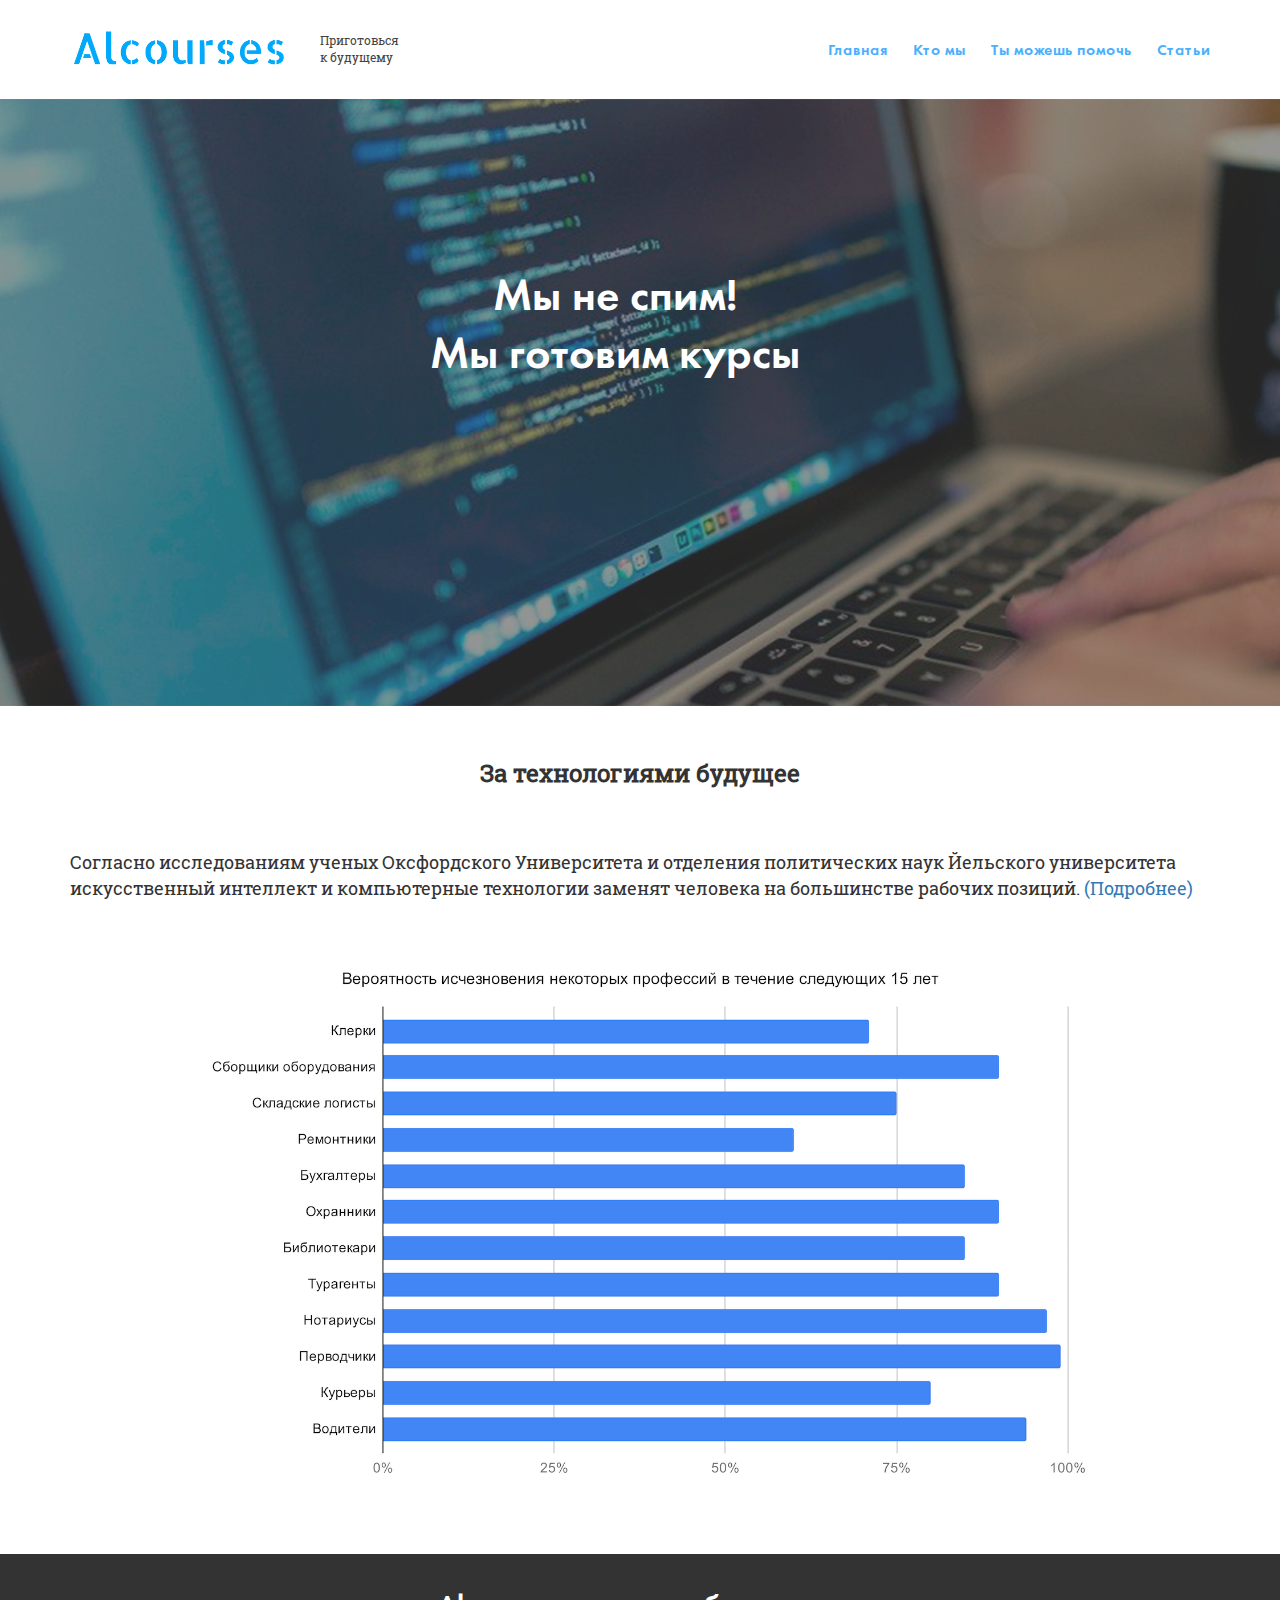
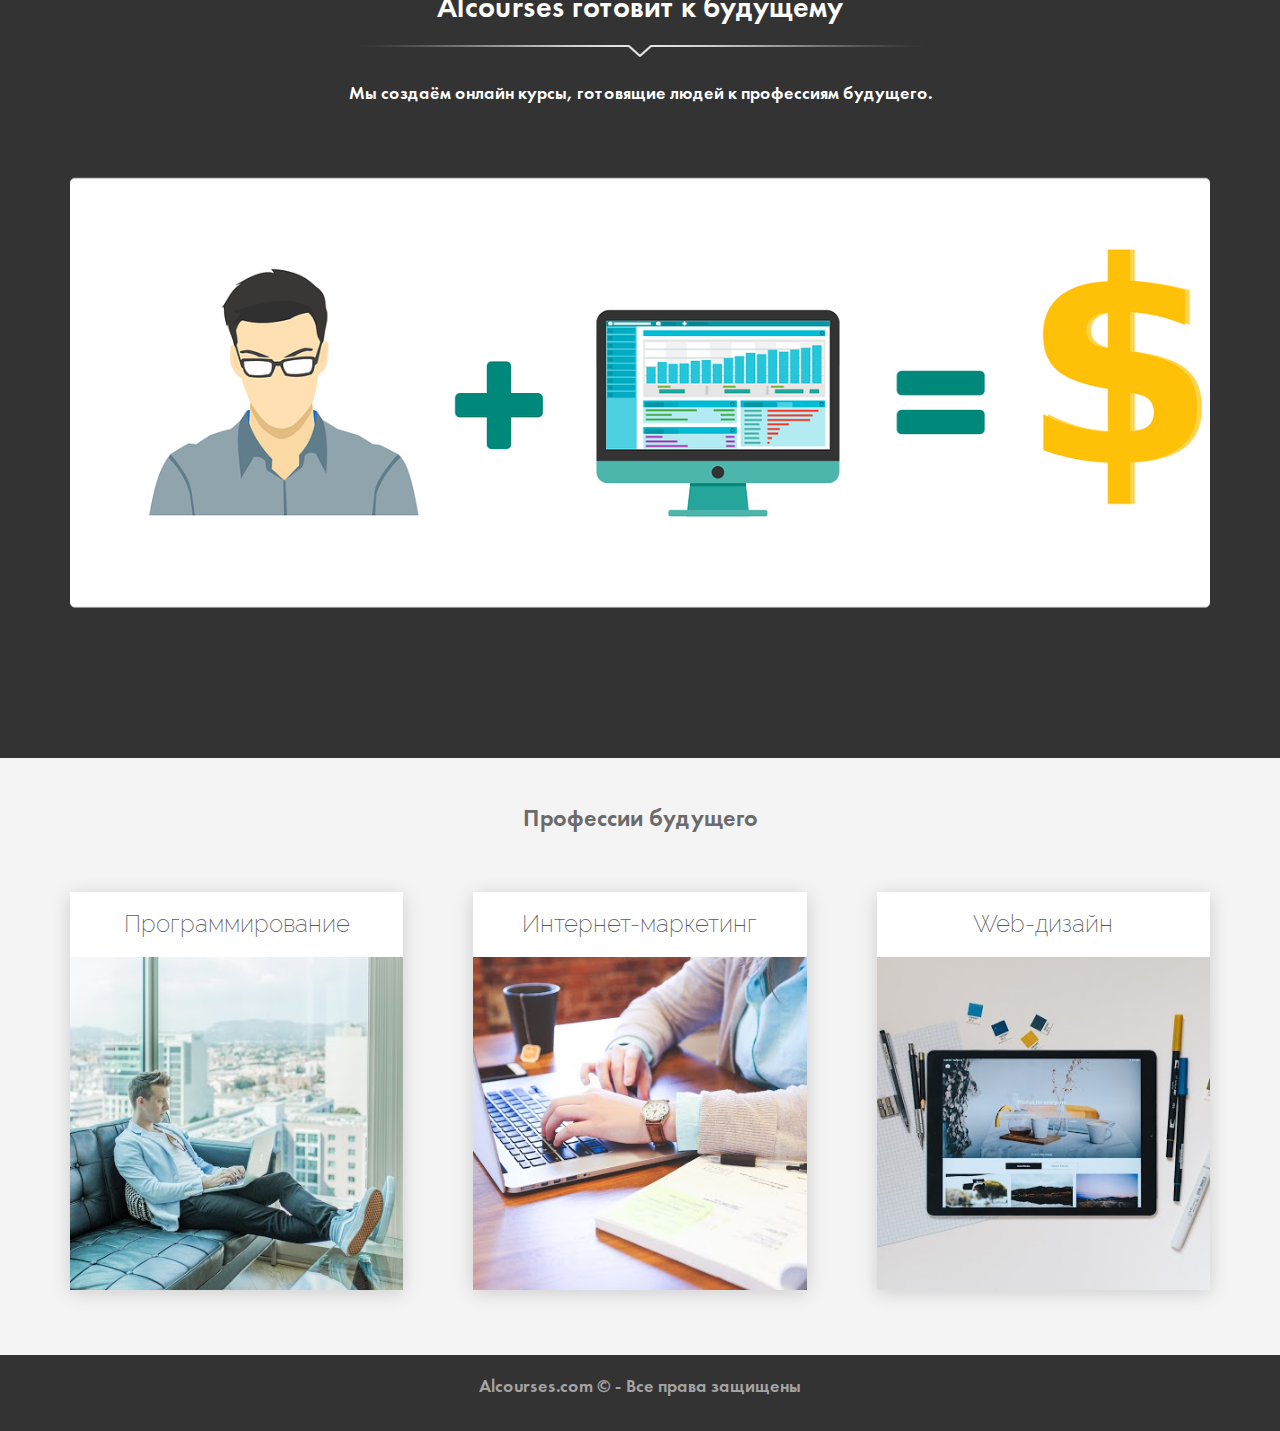
<file: index.html>
<!DOCTYPE html>
<!--[if lt IE 7]><html lang="ru" class="lt-ie9 lt-ie8 lt-ie7"><![endif]-->
<!--[if IE 7]><html lang="ru" class="lt-ie9 lt-ie8"><![endif]-->
<!--[if IE 8]><html lang="ru" class="lt-ie9"><![endif]-->
<!--[if gt IE 8]><!-->
<html lang="ru">
<!--<![endif]-->
<head>
  <meta charset="utf-8" />
  <title></title>
  <meta name="description" content="" />
  <meta http-equiv="X-UA-Compatible" content="IE=edge" />
  <meta name="viewport" content="width=device-width, initial-scale=1.0" />
  <!-- <link rel="shortcut icon" href="favicon.png" /> -->
  <link rel="stylesheet" href="libs/bootstrap/bootstrap-grid-3.3.1.min.css" />
  <link rel="stylesheet" href="css/reset.css" />
  <link rel="stylesheet" href="css/fonts.css" />
  <link rel="stylesheet" href="css/main.css" />
  <link rel="stylesheet" href="css/media.css" />
  <link rel="stylesheet" href="css/custom.css" />
  <script src="https://ajax.googleapis.com/ajax/libs/jquery/2.2.0/jquery.min.js"></script>
  <script src="js/main.js"></script>
</head>
<body>
  
  <!-- Header -->

  <header class="main-head">
    <div class="container">
      <div class="box fx fx-between align-center">
      
        <!-- Logo -->

        <div class="logo fx align-center">
          <a class="logo-img" href="index.html"><img src="img/logo.png" alt="Логотип"></a>
          <span>Приготовься <br>к будущему</span>
        </div>
      
        <!-- Nav -->

        <nav class="main-nav">
          <button class="navbar-toggle">
            <span class="icon-bar"></span>
            <span class="icon-bar"></span>
            <span class="icon-bar"></span>
          </button>
          <div class="navbar-collapse">
            <ul class="navbar-nav fx fx-between fx-align">
              <li><a href="https://alcourses.com" class="active">Главная</a></li>
              <li><a href="#lessons" class="active">Кто мы</a></li>
              <li><a href="https://survey.alcourses.com" target="_blank" class="active">Ты можешь помочь</a></li>
              <li><a href="https://medium.com/@alex_42468/latest" target="_blank" class="active">Статьи</a></li>
              <!-- <li><a href="#">Преимущества</a></li>
              <li><a href="#">С чего начать?</a></li>
              <li><a href="#">Отзывы</a></li>
              <li><a href="#">Прайс лист</a></li>
              <li><a href="#">Контакты</a></li> -->
            </ul>
          </div>
        </nav>

      </div>
    </div>
  </header>

  <!-- Banner -->

  <section id="banner" class="banner">
    <div class="layer">
      <div class="container">

        <!-- Box -->

        <h1 style="text-align: center">Мы не спим! <br />Мы готовим курсы</h1>

      </div>
    </div>
  </section>

  <!-- Vantage -->

  <section class="vantage">
    <div class="container">

      <!-- Title -->

      <div class="title-v">
        <h2>За технологиями будущее</h2>
      </div>

      <!-- Row -->
      
      <div class="row">
        
        <!-- Item 1 -->

        <div class="col-md-12 col-sm-12">
          <p>Согласно исследованиям ученых Оксфордского Университета и отделения политических наук Йельского университета искусственный интеллект и компьютерные технологии заменят человека на большинстве рабочих позиций.
            <a href="https://arxiv.org/abs/1705.08807" target="_blank">(Подробнее)</a></p>
        </div>

        <div class="col-md-12 col-sm-12" style="text-align: center">
          <img class="jobs-chart" src="img/other/chart-jobs.png">
        </div>


      </div>
    </div>
  </section>

  <!-- Lessons -->

  <section id="lessons" class="lessons">
    <div class="container">

      <!-- Title -->

      <div class="title">
        <h2>Alcourses готовит к будущему</h2>
      </div>

      <p style="text-align: center; font-family: FuturaDemiC;">Мы создаём онлайн курсы, готовящие людей к профессиям будущего.</p>
      <img style="min-width: 50vw" src="img/other/prog-equals-money.png" alt="С чего начать?">

    </div>
  </section>

  <!-- Price -->

  <section class="price">
    <div class="container">
      
      <!-- Title -->

      <div class="title-t">
        <h2>Профессии будущего</h2>
      </div>

      <!-- Box -->

      <div class="box fx fx-center">
        
        <!-- Item 1 -->
  
        <div class="price-item col-reg">
          <h3 class="price-item-title">Программирование</h3>
          <img class="course-image" src="img/other/prog-courses.jpg">
        </div>

        <!-- Item 2 -->
  
        <div class="price-item col-blue">
          <h3 class="price-item-title">Интернет-маркетинг</h3>
          <img class="course-image" src="img/other/marketing-courses.jpg">
        </div>

        <!-- Item 3 -->
  
        <div class="price-item col-green">
          <h3 class="price-item-title">Web-дизайн</h3>
          <img class="course-image" src="img/other/design-courses.jpg">
        </div>

      </div>

    </div>
  </section>

  <!-- Footer -->

  <footer class="main-footer">
    <div class="container">
      Alcourses.com © - Все права защищены 
    </div>
  </footer>

  <!--[if lt IE 9]>
  <script src="libs/html5shiv/es5-shim.min.js"></script>
  <script src="libs/html5shiv/html5shiv.min.js"></script>
  <script src="libs/html5shiv/html5shiv-printshiv.min.js"></script>
  <script src="libs/respond/respond.min.js"></script>
  <![endif]-->
  <!-- Yandex.Metrika counter --><!-- /Yandex.Metrika counter -->
  <!-- Google Analytics counter --><!-- /Google Analytics counter -->
</body>
</html>
</file>
<file: css/fonts.css>
@font-face {
  font-family: RobotoSlabRegular; /* Имя шрифта */
  src: url(../fonts/RobotoSlabRegular.ttf); /* Путь к файлу со шрифтом */
}
@font-face {
  font-family: FuturaDemiC;
  src: url(../fonts/FuturaDemiC.ttf);
}
@font-face {
  font-family: RalewayExtraLight;
  src: url(../fonts/RalewayExtraLight.ttf);
}
@font-face {
  font-family: LaoUI;
  src: url(../fonts/LaoUI.ttf);
}
@font-face {
  font-family: MyriadProRegular;
  src: url(../fonts/MyriadProRegular.otf);
}
</file>
<file: css/main.css>
/* ------------ *Default ------------- */
/* Flex Class */
.flex-center {display: -webkit-box;display: -ms-flexbox;display: flex;-webkit-box-align: center;-ms-flex-align: center;align-items: center;-webkit-box-pack: center;-ms-flex-pack: center;justify-content: center;}
.fx-between {-webkit-box-pack: justify;-ms-flex-pack: justify;justify-content: space-between;}
.align-start {-webkit-box-align: start;-ms-flex-align: start;align-items: flex-start;}
.align-center {-webkit-box-align: center;-ms-flex-align: center;align-items: center;}
.fx-center {-webkit-box-pack: center;-ms-flex-pack: center;justify-content: center;}
.fx {display: -webkit-box;display: -ms-flexbox;display: flex;}
.fx-wrap {-ms-flex-wrap: wrap;flex-wrap: wrap;}
/* Flex End */

/* Style Default*/
a, a:hover,button, button:hover, .speed {-webkit-transition: all .3s;-o-transition: all .3s;transition: all .3s;}
ul, li, p {list-style: none; padding: 0;margin: 0;}
button {border: 0;cursor: pointer;}
* {outline: none !important;}
/* Style End Default */

/* Classes */
.text-center {text-align: center;}
/* Classes End */

body {
  font-size: 18px;
  font-family: RobotoSlabRegular;
}

.no-scroll {
  overflow-y: hidden;
}

/* ------------ *Header ------------- */

.main-head {
  padding: 30px 0;
}

.logo span {
  color: #434242;
  font-size: 12px;
  margin-left: 30px;
  display: inline-block;
}

.logo-img {
  width: 220px;
}

/* Toggle Nav */

.navbar-toggle {
  position: absolute;
  top: 15px;
  right: 15px;
  display: none;
  padding: 9px 10px;
  border-radius: 4px;
  background: transparent;
  border: 1px solid #00a8ff;
}

.navbar-toggle span {
  width: 22px;
  height: 2px;
  display: block;
  background: #00a8ff;
}

.navbar-toggle .icon-bar+.icon-bar {
  margin-top: 4px;
}

/* Toggle Nav End */

.navbar-nav li {
  margin-right: 40px;
}

.navbar-nav li:last-child {
  margin-right: 0;
}

.navbar-nav li a {
  color: #434242;
  font-size: 24px;
  font-family: FuturaDemiC;
}

.navbar-nav li a.active, .navbar-nav li a:hover {
  color: #4ab0fe;
}

/* ------------ *Banner ------------- */

.banner {
  color: #fff;
  line-height: 1.3;
  background: url(../img/bg/banner.png) no-repeat;
  -webkit-background-size: cover;
  background-size: cover;
}

.banner .layer {
  padding: 170px 0 320px;
  background: rgba(89, 89, 89, 0.41);
}

.banner h1 {
  font-size: 60px;
  margin-right: 85px;
  font-family: FuturaDemiC;
}

.enroll {
  padding-left: 45px;
  padding-bottom: 20px;
  border-left: 3px solid #eceeef;
}

.enroll p {
  font-size: 30px;
  margin-bottom: 20px;
  font-family: RalewayExtraLight;
}

a.enroll-btn {
  color: #fff;
  line-height: 1;
  font-size: 30px;
  padding: 14px 50px;
  background: #35a5ff;
  display: inline-block;
  font-family: FuturaDemiC;
}

a.enroll-btn:hover {
  background: #74aad6;
}

/* ------------ *Vantage ------------- */

.vantage {
  padding: 50px 0 50px;
}

.title-v {
  font-size: 24px;
  text-align: center;
  margin-bottom: 60px;
}

.title-v h2 {
  font-weight: 600;
}

.vantage-item {
  text-align: center;
}

span.icon-vantage {
  width: 97px;
  height: 88px;
  display: block;
  margin: 0 auto;
}

span.i-money {
  background: url(../img/icons/i-money.png) no-repeat 0 bottom;
}

span.i-conditions {
  background: url(../img/icons/i-conditions.png) no-repeat 0 bottom;
}

span.i-jointly {
  background: url(../img/icons/i-jointly.png) no-repeat 0 bottom;
}

span.i-vacancies {
  background: url(../img/icons/i-vacancies.png) no-repeat 0 bottom;
}

span.title-vantage {
  display: block;
  font-weight: 600;
  min-height: 45px;
  margin: 20px 0 15px;
  position: relative;
}

span.title-vantage:after {
  left: 0;
  right: 0;
  bottom: -8px;
  width: 145px;
  height: 3px;
  margin: 0 auto;
  background: #78c3ff;
}

.vantage-item p {
  color: #5c5c5c;
  font-weight: 600;
}

/* ------------ *Lessons ------------- */

.lessons {
  color: #fff;
  background: #333333;
  padding: 35px 0 80px;
}

.lessons .title {
  margin-bottom: 25px;
}

.title {
  text-align: center;
  position: relative;
  padding-bottom: 25px;
}

.title:after {
  left: 0;
  right: 0;
  bottom: 0;
  width: 571px;
  height: 12px;
  margin: 0 auto;
  background: url(../img/other/title-down.png) no-repeat;
}

.title h2 {
  color: #fff;
  font-size: 30px;
  font-family: FuturaDemiC;
}

ul.tabs {
  margin-bottom: 55px;
}

ul.tabs li {
  line-height: 1;
  font-size: 24px;
  cursor: pointer;
  border-radius: 5px;
  padding: 17px 45px;
  background: #505050;
  font-family: FuturaDemiC;
}

ul.tabs li.active, ul.tabs li:hover {
  background: #35a5ff;
}

ul.tabs li:nth-child(2) {
  margin: 0 20px;
}

.tab_item {
  width: 1220px;
  margin: 0 auto;
  font-size: 24px;
  font-family: FuturaDemiC;
}

.box-item {
  margin-top: 40px;
}

.box-item ul {
  margin-right: 50px;
}

.box-item ul li {
  position: relative;
  padding-left: 70px;
  margin-bottom: 35px;
}

.box-item ul li:last-child {
  margin-bottom: 0;
}

.box-item ul li:before {
  left: 0;
}

.box-item ul li.i-knowledge:before {
  width: 52px;
  height: 49px;
  background: url(../img/icons/i-knowledge.png) no-repeat 0;
}

.box-item ul li.i-experience:before {
  width: 55px;
  height: 53px;
  background: url(../img/icons/i-experience.png) no-repeat 0;
}

.box-item ul li.i-certificate:before {
  width: 50px;
  height: 45px;
  background: url(../img/icons/i-certificate.png) no-repeat 0;
}

.box-item ul li span {
  display: block;
  margin-bottom: 10px;
}

.box-item ul li p {
  color: #c7c7c7;
  font-size: 18px;
}

/* ------------ *Reviews ------------- */

.reviews {
  padding: 70px 0 30px;
  background: url(../img/bg/reviews.png) no-repeat;
  -webkit-background-size: cover;
  background-size: cover;
}

.reviews .title {
  margin-bottom: 40px;
}

.reviews .box {
  margin-bottom: 40px;
}

.reviews-item {
  width: 456px;
}

.reviews-text {
  color: #2d2d2d;
  font-size: 19px;
  font-style: italic;
  position: relative;
  text-align: center;
  background: #e8e8e8;
  font-family: LaoUI;
  padding: 50px 25px 70px;
}

.reviews-text:after {
  left: 50%;
  z-index: 9;
  bottom: -65px;
  margin-left: -35px;
  border: 35px solid transparent;
  border-top: 35px solid #e8e8e8;
}

.reviews-item:nth-child(2) {
  z-index: 10;
  position: relative;
}

.reviews-item:nth-child(2) .reviews-text {
  background: #fff;
  -webkit-box-shadow: 0 0 20px 0 rgba(0, 0, 0, 0.3);
          box-shadow: 0 0 20px 0 rgba(0, 0, 0, 0.3);
}

.reviews-item:nth-child(2) .reviews-text:after {
  border-top-color: #fff;
}

.reviews-user {
  margin-top: 60px;
  text-align: center;
}

.reviews-user span {
  color: #fff;
  line-height: 1;
  font-size: 16px;
  display: block;
  font-family: FuturaDemiC;
}

span.user-dev {
  margin: 15px 0;
}

span.user-name {
  color: #c7c7c7;
}

/* ------------ *Price ------------- */

.price {
  background: #f5f4f4;
  padding: 45px 0 65px;
}

.price .title-t {
  text-align: center;
  margin-bottom: 55px;
}

.price .title-t h2 {
  color: #6b6b6b;
  font-size: 24px;
  font-family: FuturaDemiC;
}

.price-item {
  width: 350px;
  background: #fff;
  text-align: center;
  border-style: solid;
  /* *padding: 30px 20px 15px 55px; */

  -webkit-box-shadow: 0 3px 18px rgba(0, 0, 0, 0.16);
          box-shadow: 0 3px 18px rgba(0, 0, 0, 0.16);
}

.price-item-title {
  padding-top: 15px;
  padding-bottom: 15px;
}

.price-item:nth-child(2) {
  margin: 0 70px;
}

.price-item h3 {
  color: #5b5b5b;
  font-size: 24px;
  font-family: RalewayExtraLight;
}

.price-item span {
  color: #000;
  display: block;
  position: relative;
  padding: 40px 0 30px;
  font-family: RalewayExtraLight;
}

.price-item span:after, .price-item ul:after {
  left: 0;
  right: 0;
  bottom: 0;
  width: 247px;
  height: 2px;
  margin: 0 auto;
  background: #d4d4d4;
}

.price-item ul {
  text-align: left;
  min-height: 272px;
  margin-top: 30px;
  position: relative;
}

.price-item ul li {
  padding-left: 50px;
  margin-bottom: 20px;
  font-family: RalewayExtraLight;
}

.price-item ul li:last-child {
  margin-bottom: 0;
}

button.btn-entry {
  margin-top: 10px;
  color: #35a5ff;
  font-size: 18px;
  background: none;
  padding: 8px 37px;
  font-family: FuturaDemiC;
  border: 2px solid #35a5ff;
}

button.btn-entry:hover {
  color: #fff;
  background: #35a5ff;
}

/* ------------ *Footer ------------- */

.main-footer {
  color: #a4a4a4;
  text-align: center;
  background: #333333;
  /* background: white; */
  padding: 20px 0 30px;
  font-family: FuturaDemiC;
}

.main-footer p {
  margin-bottom: 25px;
}

.main-footer a {
  color: #a4a4a4;
  display: inline-block;
  text-decoration: underline;
}

.main-footer a:hover {
  text-decoration: none;
}

/* ------------ *Modal ------------- */

.modal {
  display: none;
  z-index: 999;
  position: fixed;
  top: 0;
  left: 0;
  right: 0;
  bottom: 0;
  background: rgba(53, 165, 255, 0.53);
}

.modal.in {
  display: block;
}

.modal .box {
  height: 100%;
  overflow-y: auto;
}

.box-modal {
  margin: auto;
  width: 620px;
  background: #fff;
  padding: 55px 40px;
  text-align: center;
  font-family: MyriadProRegular;
}

.box-modal h4 {
  color: #000;
  line-height: 1.2;
  font-size: 24px;
  margin-bottom: 45px;
}

.entry-form label {
  display: block;
  margin-bottom: 25px;
}

.entry-form label:nth-child(2) {
  margin-bottom: 0;
}

.entry-form input {
  border: 0;
  width: 100%;
  height: 50px;
  color: #414141;
  font-size: 24px;
  font-family: MyriadProRegular;
  border-bottom: 2px solid #8c8c8c;
}

.entry-form::-webkit-input-placeholder { /* Chrome/Opera/Safari */
  color: #414141;
}
.entry-form::-moz-placeholder { /* Firefox 19+ */
  color: #414141;
}
.entry-form:-ms-input-placeholder { /* IE 10+ */
  color: #414141;
}
.entry-form:-moz-placeholder { /* Firefox 18- */
  color: #414141;
}

.entry-form button {
  color: #fff;
  margin-top: 118px;
  background: #35a5ff;
}

.entry-form button:hover {
  color: #35a5ff;
  background: #fff;
}

/* --------- *Before::After ---------- */
span.title-vantage:after,
.title:after,
.box-item ul li:before,
.reviews-text:after,
.price-item span:after,
.price-item ul:after {
  content: " ";
  position: absolute;
}
</file>
<file: css/media.css>
/*==========  Desktop First Method  ==========*/
@media only screen and (max-width : 1690px) {
  .navbar-nav li {
    margin-right: 25px;
  }
  .navbar-nav li a {
    font-size: 16px;
  }
  .banner h1 {
    font-size: 45px;
    margin-right: 50px;
  }
  .enroll p {
    font-size: 24px;
  }
  .vantage-item p, span.title-vantage {
    font-size: 14px;
  }
  .tab_item {
    width: 100%;
  }
  .box-modal {
    width: 440px;
    padding: 30px 25px;
  }
  .entry-form input {
    height: 35px;
    font-size: 18px;
  }
  .entry-form button {
    margin-top: 60px;
  }
}

/* Large Devices, Wide Screens */
@media only screen and (max-width : 1200px) {
  .logo span {
    font-size: 10px;
    margin-left: 15px;
  }
  .navbar-nav li {
    margin-right: 18px;
  }
  .navbar-nav li a {
    font-size: 14px;
  }
  .banner .layer {
    padding: 150px 0 240px;
  }
  .banner h1 {
    font-size: 36px;
  }
  .enroll p {
    font-size: 20px;
  }
  a.enroll-btn {
    font-size: 20px;
    padding: 12px 35px;
  }
  .box-item img {
    display: none;
  }
  .box-item ul {
    margin-right: 0;
  }
  .lessons-title {
    text-align: center;
  }
  ul.tabs li {
    font-size: 18px;
    padding: 13px 35px;
  }
}

/* Medium Devices, Desktops */
@media only screen and (max-width : 992px) {
  .main-head .box {
    -ms-flex-wrap: wrap;
        flex-wrap: wrap;
    -webkit-box-pack: center;
        -ms-flex-pack: center;
            justify-content: center;
  }
  .main-nav {
    margin-top: 20px;
  }
  .navbar-nav li {
    margin-right: 30px;
  }
  .navbar-nav li a {
    font-size: 16px;
  }
  .banner .layer {
    padding: 110px 0 180px;
  }
  .banner h1 {
    font-size: 34px;
    margin-right: 30px;
  }
  .enroll {
    padding-left: 20px;
    padding-bottom: 0;
    border-width: 1px;
  }
  .enroll p {
    font-size: 16px;
  }
  .vantage-item {
    margin-bottom: 25px;
  }
  .vantage {
    padding: 50px 0 80px;
  }
  .vantage-item p, span.title-vantage {
    font-size: 13px;
  }
  .reviews-text {
    font-size: 14px;
    padding: 30px 15px 40px;
  }
  .price-item {
    width: 33%;
  }
  .price-item:nth-child(2) {
    margin: 0 10px;
  }
  .price-item h3 {
    font-size: 20px;
  }
  .price-item span {
    padding: 20px 0 25px;
  }
  .price-item span:after, .price-item ul:after {
    width: 96%;
  }
  .price-item ul li {
    padding: 0 10px;
    font-size: 15px;
    margin-bottom: 10px;
  }
  .price-item ul {
    min-height: 200px;
  }
}

/* Small Devices, Tablets */
@media only screen and (max-width : 768px) {
  .main-head {
    padding: 15px 0;
  }
  .main-head .box {
    -webkit-box-pack: justify;
        -ms-flex-pack: justify;
            justify-content: space-between;
  }
  .main-nav {
    margin-top: 0;
    width: 100%;
  }
  .navbar-toggle {
    display: block;
  }
  .navbar-collapse {
    display: none;
    margin-top: 20px;
  }
  .navbar-nav {
    display: block;
  }
  .navbar-nav li {
    margin: 5px 0;
    text-align: center;
  }
  .banner {
    line-height: normal;
  }
  .banner .layer {
    padding: 80px 0 120px;
  }
  .banner .box {
    display: block;
    text-align: center;
  }
  .banner h1 {
    margin-right: 0;
  }
  .enroll {
    border: 0;
    padding-left: 0;
    margin-top: 25px;
  }
  .enroll p {
    font-size: 18px;
  }
  .vantage {
    padding: 50px 0;
  }
  .box-item ul li {
    padding-top: 70px;
    padding-left: 0;
    text-align: center;
  }
  .box-item ul li:before {
    top: 0;
    right: 0;
    margin: 0 auto;
  }
  .box-item ul li p br {
    display: none;
  }
  .title:after {
    width: 100%;
    background-size: contain;
    background-position: center;
  }
  .reviews .box {
    display: block;
  }
  .reviews-item {
    width: 360px;
    margin: 0 auto 30px;
  }
  .price .box {
    display: block;
  }
  .price-item {
    width: 320px;
    margin: 0 auto 20px !important;
  }
  .main-footer {
    font-size: 14px;
  }
  .main-footer br {
    display: none;
  }
  .main-footer a {
    display: block;
  }
  .modal .box {
    padding: 20px 0;
  }
}

/* Extra Small Devices, Phones */
@media only screen and (max-width : 520px) {
  .main-head .box {
    -webkit-box-align: start;
        -ms-flex-align: start;
            align-items: flex-start;
  }
  .logo, .logo a {
    display: block;
  }
  .logo span {
    margin-left: 0;
    margin-top: 5px;
  }
}

@media only screen and (max-width : 480px) {
  ul.tabs {
    margin-bottom: 30px;
  }
  ul.tabs li {
    font-size: 14px;
    padding: 10px 16px;
  }
  .reviews-item {
    width: 100%;
  }
  .box-modal {
    width: 98%;
    padding: 25px 15px;
  }
  .box-modal h4 {
    font-size: 20px;
  }
  .entry-form input {
    font-size: 16px;
    border-width: 1px;
  }
}

@media only screen and (max-width : 420px) {
  .banner h1 {
    font-size: 24px;
  }
  .enroll p br {
    display: none;
  }
}

@media only screen and (max-width : 370px) {
  .price-item {
    width: 100%;
  }
}

/* Custom, iPhone Retina */
@media only screen and (max-width : 320px) {

}

/*==========  Mobile First Method  ==========*/

/* Custom, iPhone Retina */
@media only screen and (min-width : 320px) {

}

/* Extra Small Devices, Phones */
@media only screen and (min-width : 480px) {

}

/* Small Devices, Tablets */
@media only screen and (min-width : 768px) {

}

/* Medium Devices, Desktops */
@media only screen and (min-width : 992px) {

}

 /* Large Devices, Wide Screens */
@media only screen and (min-width : 1200px) {

}

 /* Large Devices, Wide Screens */
@media only screen and (min-width : 1690px) {
  .container {
    width: 1640px;
  }
}
</file>
<file: css/custom.css>
.jobs-chart {
  margin-top: 40px;
  width: 80%;
}

.course-image {
  width: 100%;
}

.worth-it-section {
  /* background: #BDEDFF; */
  background: #333333;
  padding: 50px 0;
}
</file>
